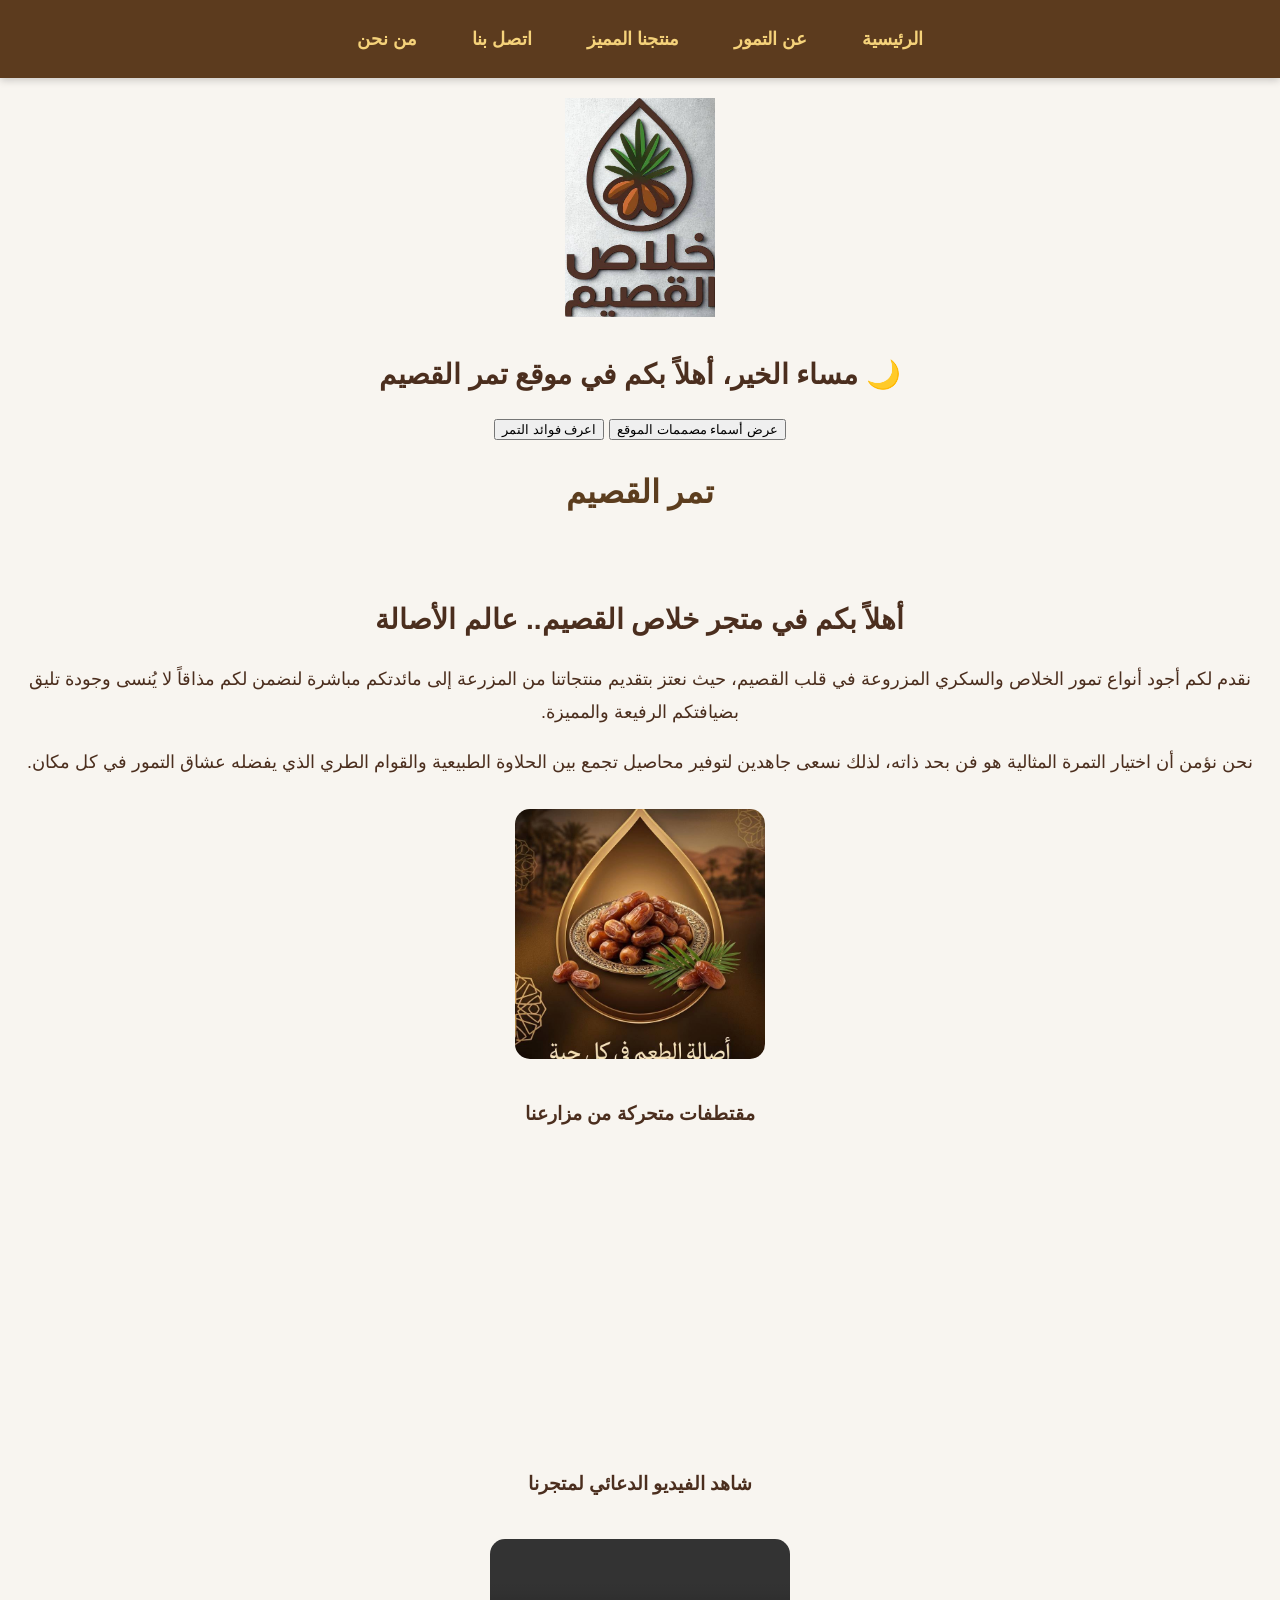
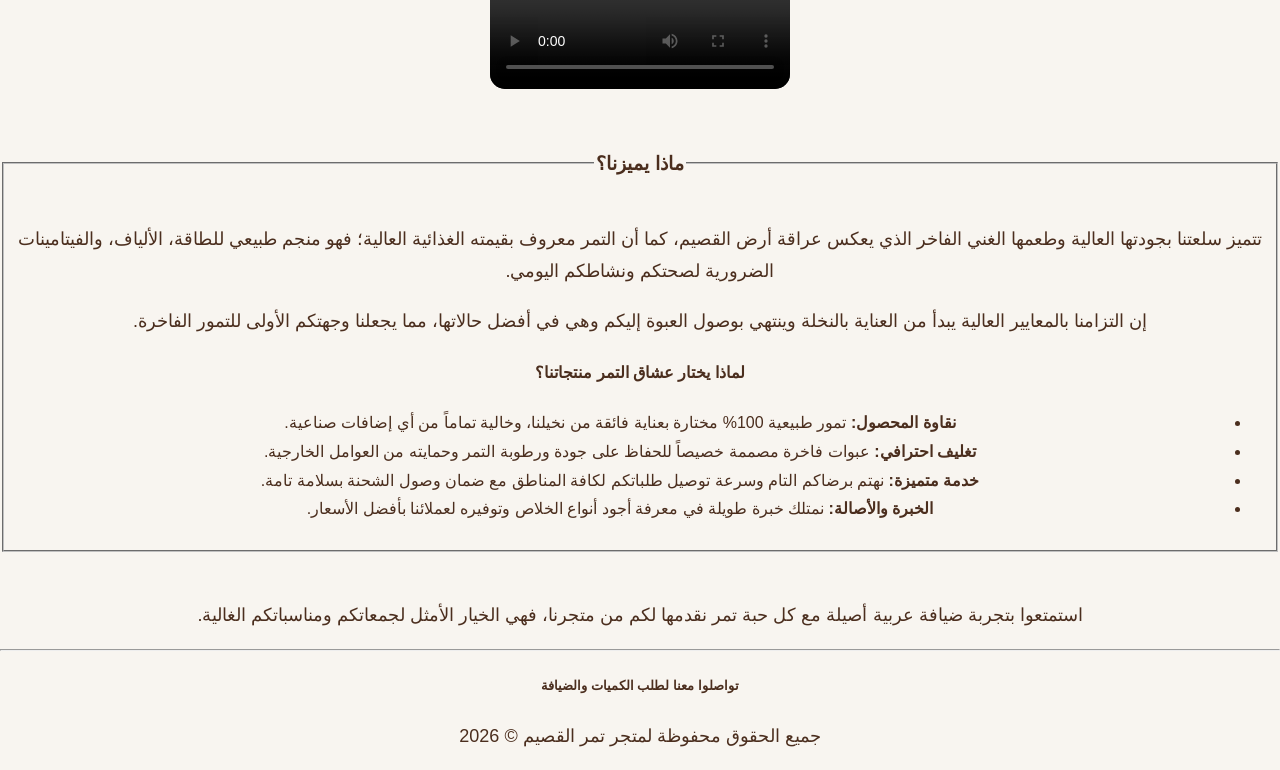
<file: index.html>
<!DOCTYPE html>
<html lang="ar" dir="rtl">
<head>
    <meta charset="UTF-8">
    <meta name="viewport" content="width=device-width, initial-scale=1.0">
    <title>الرئيسية - متجر خلاص القصيم</title>
    <link rel="stylesheet" href="style.css">
</head>
<body>

<div class="navbar">
    <a href="index.html">الرئيسية</a>
    <a href="page2.html">عن التمور</a>
    <a href="page6.html">منتجنا المميز</a>
    <a href="page1.html">اتصل بنا</a>
    <a href="about.html">من نحن</a>
</div>

<img src="logo.png" class="logo" alt="شعار المتجر">

<h2 id="welcomeMessage"></h2>

<button onclick="showDesigners()">
    عرض أسماء مصممات الموقع
</button>

<button onclick="showBenefits()">
    اعرف فوائد التمر
</button>

<p id="benefits"></p>

<script src="script.js"></script>
    
    <header>
        <h1>تمر القصيم</h1>
    </header>
        
        <br>
        <h2>أهلاً بكم في متجر خلاص القصيم.. عالم الأصالة</h2>
        <p>نقدم لكم أجود أنواع تمور الخلاص والسكري المزروعة في قلب القصيم، حيث نعتز بتقديم منتجاتنا من المزرعة إلى مائدتكم مباشرة لنضمن لكم مذاقاً لا يُنسى وجودة تليق بضيافتكم الرفيعة والمميزة.</p>
        <p>نحن نؤمن أن اختيار التمرة المثالية هو فن بحد ذاته، لذلك نسعى جاهدين لتوفير محاصيل تجمع بين الحلاوة الطبيعية والقوام الطري الذي يفضله عشاق التمور في كل مكان.</p>
        
        <div class="gallery">
            <img src="img1.jpg" alt="منتج التمر الفاخر">
        </div>

        <h3>مقتطفات متحركة من مزارعنا</h3>
        <video autoplay loop muted playsinline width="100%" style="max-width: 500px; border-radius: 15px; margin-top: 10px;">
            <source src="animation.mp4" type="video/mp4">
            المتصفح لا يدعم تشغيل الفيديو.
        </video>

        <br><br>

        <h3>شاهد الفيديو الدعائي لمتجرنا</h3>
        <video controls>
            <source src="video.mp4" type="video/mp4">
            المتصفح لا يدعم تشغيل الفيديو.
        </video>

        <br><br>
        
        <fieldset>
            <legend><h3>ماذا يميزنا؟</h3></legend>
            <p>تتميز سلعتنا بجودتها العالية وطعمها الغني الفاخر الذي يعكس عراقة أرض القصيم، كما أن التمر معروف بقيمته الغذائية العالية؛ فهو منجم طبيعي للطاقة، الألياف، والفيتامينات الضرورية لصحتكم ونشاطكم اليومي.</p>
            <p>إن التزامنا بالمعايير العالية يبدأ من العناية بالنخلة وينتهي بوصول العبوة إليكم وهي في أفضل حالاتها، مما يجعلنا وجهتكم الأولى للتمور الفاخرة.</p>

            <h4>لماذا يختار عشاق التمر منتجاتنا؟</h4>
            <ul>
                <li><strong>نقاوة المحصول:</strong> تمور طبيعية 100% مختارة بعناية فائقة من نخيلنا، وخالية تماماً من أي إضافات صناعية.</li>
                <li><strong>تغليف احترافي:</strong> عبوات فاخرة مصممة خصيصاً للحفاظ على جودة ورطوبة التمر وحمايته من العوامل الخارجية.</li>
                <li><strong>خدمة متميزة:</strong> نهتم برضاكم التام وسرعة توصيل طلباتكم لكافة المناطق مع ضمان وصول الشحنة بسلامة تامة.</li>
                <li><strong>الخبرة والأصالة:</strong> نمتلك خبرة طويلة في معرفة أجود أنواع الخلاص وتوفيره لعملائنا بأفضل الأسعار.</li>
            </ul>
        </fieldset>

        <br>
        <p>استمتعوا بتجربة ضيافة عربية أصيلة مع كل حبة تمر نقدمها لكم من متجرنا، فهي الخيار الأمثل لجمعاتكم ومناسباتكم الغالية.</p>

        <hr>
        <h5>تواصلوا معنا لطلب الكميات والضيافة</h5>
        <p>جميع الحقوق محفوظة لمتجر تمر القصيم &copy; 2026</p>
</body>
</html>
</file>
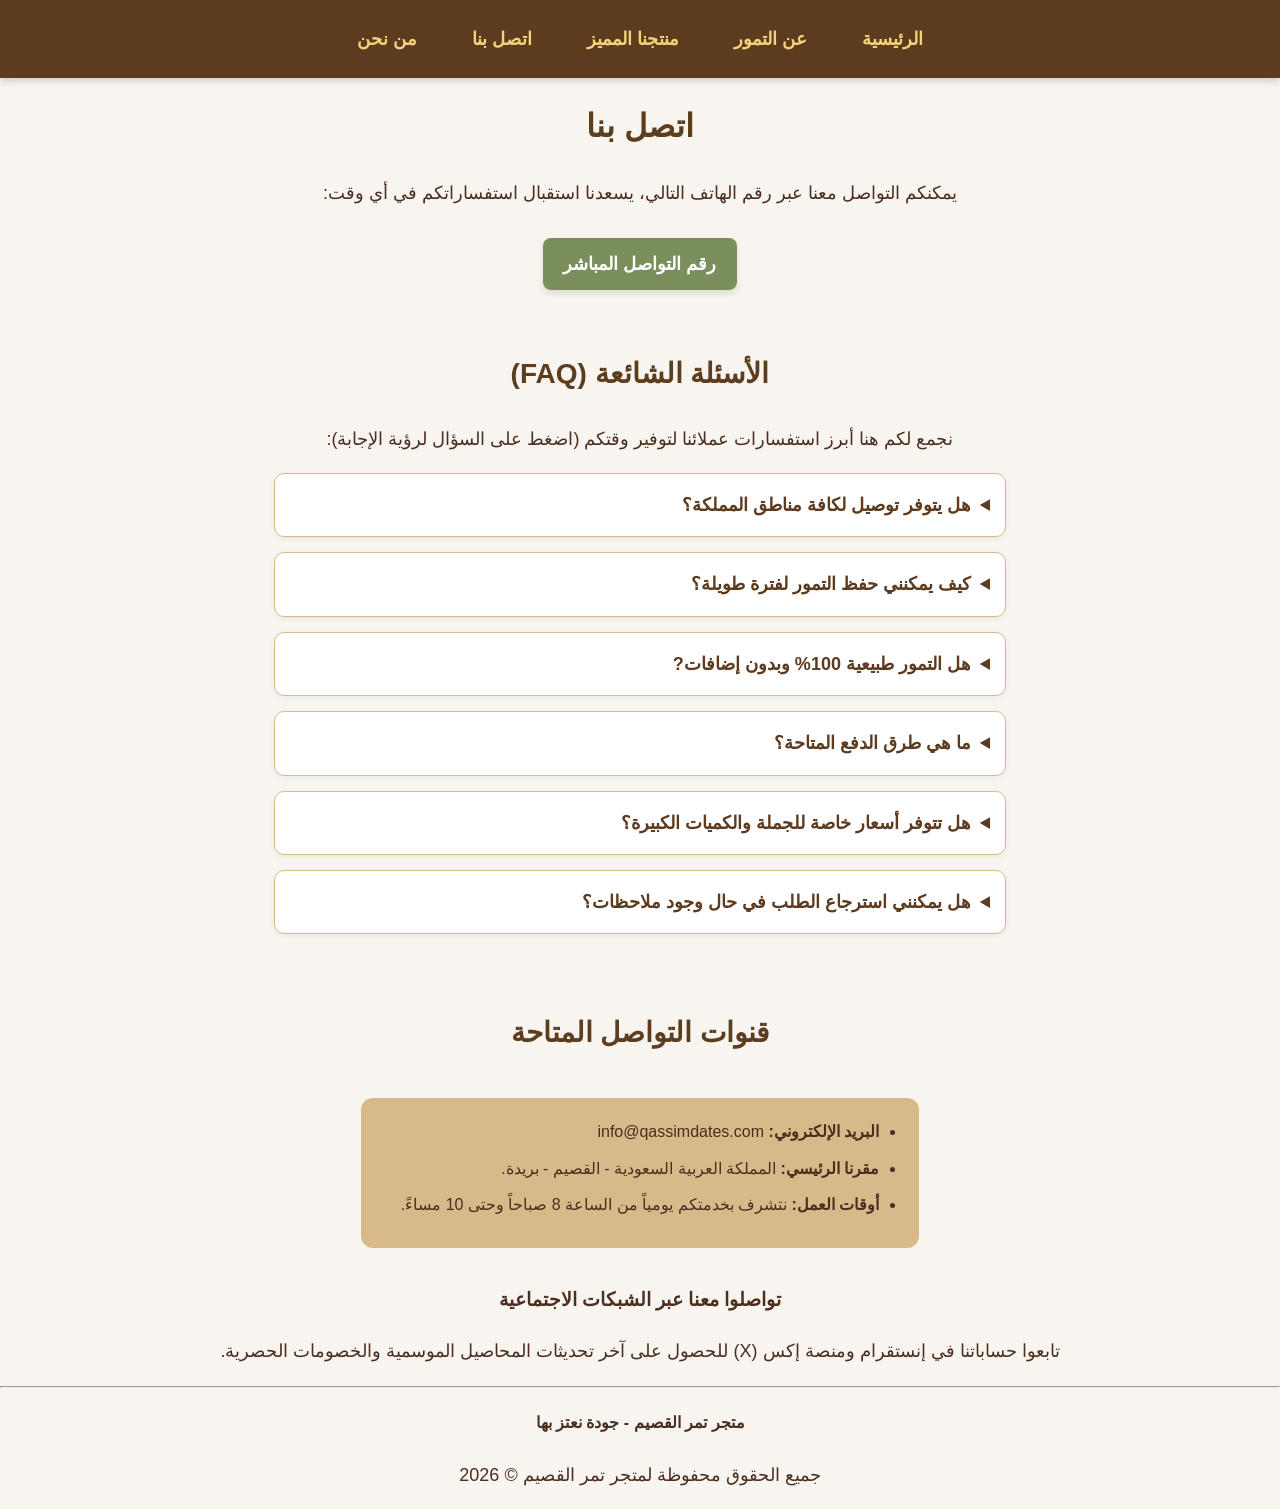
<file: page1.html>
<!DOCTYPE html>
<html lang="ar" dir="rtl">
<head>
    <meta charset="UTF-8">
    <meta name="viewport" content="width=device-width, initial-scale=1.0">
    <title>اتصل بنا - متجر خلاص القصيم</title>
    
    <!-- وضعنا كود الألوان والتنسيق هنا لتظهر الألوان فوراً -->
    <style>
        /* تنسيق عام */
        body{
            margin:0;
            font-family: "Tahoma", sans-serif;
            background-color:#f8f5f0;
            color:#4b2e1e;
            line-height:1.8;
            text-align: center;
        }

        /* شريط التنقل */
        .navbar{
            background-color:#5c3b1e;
            display:flex;
            justify-content:center;
            padding:15px;
            gap:25px;
            box-shadow:0 2px 8px rgba(0,0,0,0.2);
        }

        .navbar a{
            color:#f5d27a;
            text-decoration:none;
            font-size:18px;
            font-weight:bold;
            transition:0.3s;
            padding:8px 15px;
            border-radius:8px;
        }

        /* تأثيرات hover */
        .navbar a:hover{
            background-color:#8b5e34;
            color:white;
            transform:scale(1.05);
        }

        /* العناوين والخطوط */
        h1{
            color: #5c3d1e;
            margin-top: 20px;
        }
        h2{
            color: #5c3d1e;
            margin-top: 30px;
            font-size:28px;
        }
        p{
            font-size:18px;
        }

        /* تنسيق زر الاتصال المباشر */
        .tel-link {
            display: inline-block;
            background-color: #7a8f5b;
            color: white;
            text-decoration: none;
            padding: 10px 20px;
            border-radius: 8px;
            font-weight: bold;
            font-size: 18px;
            transition: 0.3s;
            margin-top: 10px;
            box-shadow: 0 4px 6px rgba(0,0,0,0.1);
        }
        .tel-link:hover {
            background-color: #637549;
            transform: scale(1.03);
        }

        /* تنسيق الأسئلة الشائعة <details> */
        details {
            background-color: #ffffff;
            border: 1px solid #d8b98a;
            border-radius: 10px;
            padding: 15px;
            margin: 15px auto;
            width: 85%;
            max-width: 700px;
            text-align: right;
            box-shadow: 0 2px 6px rgba(0,0,0,0.05);
            transition: 0.3s;
        }
        details[open] {
            border-color: #5c3b1e;
            background-color: #f5d27a;
        }
        summary {
            font-size: 18px;
            cursor: pointer;
            color: #5c3b1e;
            outline: none;
        }
        details p {
            margin-top: 10px;
            margin-bottom: 0;
            padding-right: 15px;
            border-right: 3px solid #5c3b1e;
            font-size: 16px;
            color: #4b2e1e;
        }

        /* تنسيق القوائم الجانبية */
        ul {
            text-align: right;
            display: inline-block;
            max-width: 600px;
            background-color: #d8b98a;
            padding: 20px 40px;
            border-radius: 12px;
        }
        ul li {
            margin-bottom: 8px;
        }
    </style>
</head>
<body>

<!-- أضفنا شريط التنقل لتتحركي بين الصفحات -->
<div class="navbar">
    <a href="index.html">الرئيسية</a>
    <a href="page2.html">عن التمور</a>
    <a href="page6.html">منتجنا المميز</a>
    <a href="page1.html">اتصل بنا</a>
    <a href="about.html">من نحن</a>
</div>

<!--بداية محتوى صفحة الاتصال -->

    <h1>اتصل بنا</h1>
    <p>يمكنكم التواصل معنا عبر رقم الهاتف التالي، يسعدنا استقبال استفساراتكم في أي وقت:</p>
    <a href="tel:966500004892" class="tel-link">رقم التواصل المباشر</a>

    <br><br>

    <h2>الأسئلة الشائعة (FAQ)</h2>
    <p>نجمع لكم هنا أبرز استفسارات عملائنا لتوفير وقتكم (اضغط على السؤال لرؤية الإجابة):</p>

    <details>
        <summary><strong>هل يتوفر توصيل لكافة مناطق المملكة؟</strong></summary>
        <p>نعم، نوفر خدمة التوصيل السريع لجميع المدن والمناطق لضمان وصول التمور طازجة إلى باب منزلكم في غضون 3-5 أيام عمل.</p>
    </details>

    <details>
        <summary><strong>كيف يمكنني حفظ التمور لفترة طويلة؟</strong></summary>
        <p>نوصي بحفظ التمور في مكان بارد وجاف (مثل الثلاجة) للحفاظ على رطوبتها ومذاقها، كما يمكن تجميدها في أكياس مفرغة من الهواء لمدة تصل إلى سنة.</p>
    </details>

    <details>
        <summary><strong>هل التمور طبيعية 100% وبدون إضافات?</strong></summary>
        <p>بكل تأكيد، تمورنا قطف موسمي طازج، تعبأ في كراتينها الأصلية فور تنقيتها، ولا يتم إضافة أي زيوت أو مواد سكرية أو مواد حافظة إليها.</p>
    </details>

    <details>
        <summary><strong>ما هي طرق الدفع المتاحة؟</strong></summary>
        <p>نقبل الدفع عبر التحويل البنكي، أو الدفع عند الاستلام في مناطق محددة، كما نوفر خيارات الدفع الإلكتروني الموثوقة لسهولة التعامل.</p>
    </details>

    <details>
        <summary><strong>هل تتوفر أسعار خاصة للجملة والكميات الكبيرة؟</strong></summary>
        <p>نعم، لدينا أسعار منافسة جداً لطلبات الجملة، والمناسبات، والجمعيات الخيرية. يرجى التواصل معنا مباشرة عبر الهاتف للحصول على عرض سعر مخصص.</p>
    </details>

    <details>
        <summary><strong>هل يمكنني استرجاع الطلب في حال وجود ملاحظات؟</strong></summary>
        <p>نحن نضمن جودة منتجاتنا 100%، وفي حال وجود أي ملاحظة، نلتزم باستبدال المنتج أو استرجاع المبلغ لضمان رضاكم التام.</p>
    </details>

    <br>

<!--إضافة معلومات تواصل إضافية لتعزيز المحتوى-->

    <h2>قنوات التواصل المتاحة</h2>
    <ul>
        <li><strong>البريد الإلكتروني:</strong> info@qassimdates.com</li>
        <li><strong>مقرنا الرئيسي:</strong> المملكة العربية السعودية - القصيم - بريدة.</li>
        <li><strong>أوقات العمل:</strong> نتشرف بخدمتكم يومياً من الساعة 8 صباحاً وحتى 10 مساءً.</li>
    </ul>

    <h3>تواصلوا معنا عبر الشبكات الاجتماعية</h3>
    <p>تابعوا حساباتنا في إنستقرام ومنصة إكس (X) للحصول على آخر تحديثات المحاصيل الموسمية والخصومات الحصرية.</p>

    <hr>

<!--بداية تذييل الصفحة Footer-->

    <h4>متجر تمر القصيم - جودة نعتز بها</h4>
    <p>جميع الحقوق محفوظة لمتجر تمر القصيم &copy; 2026</p>
    
<!--نهاية محتوى صفحة اتصل بنا-->

</body>
</html>
</file>
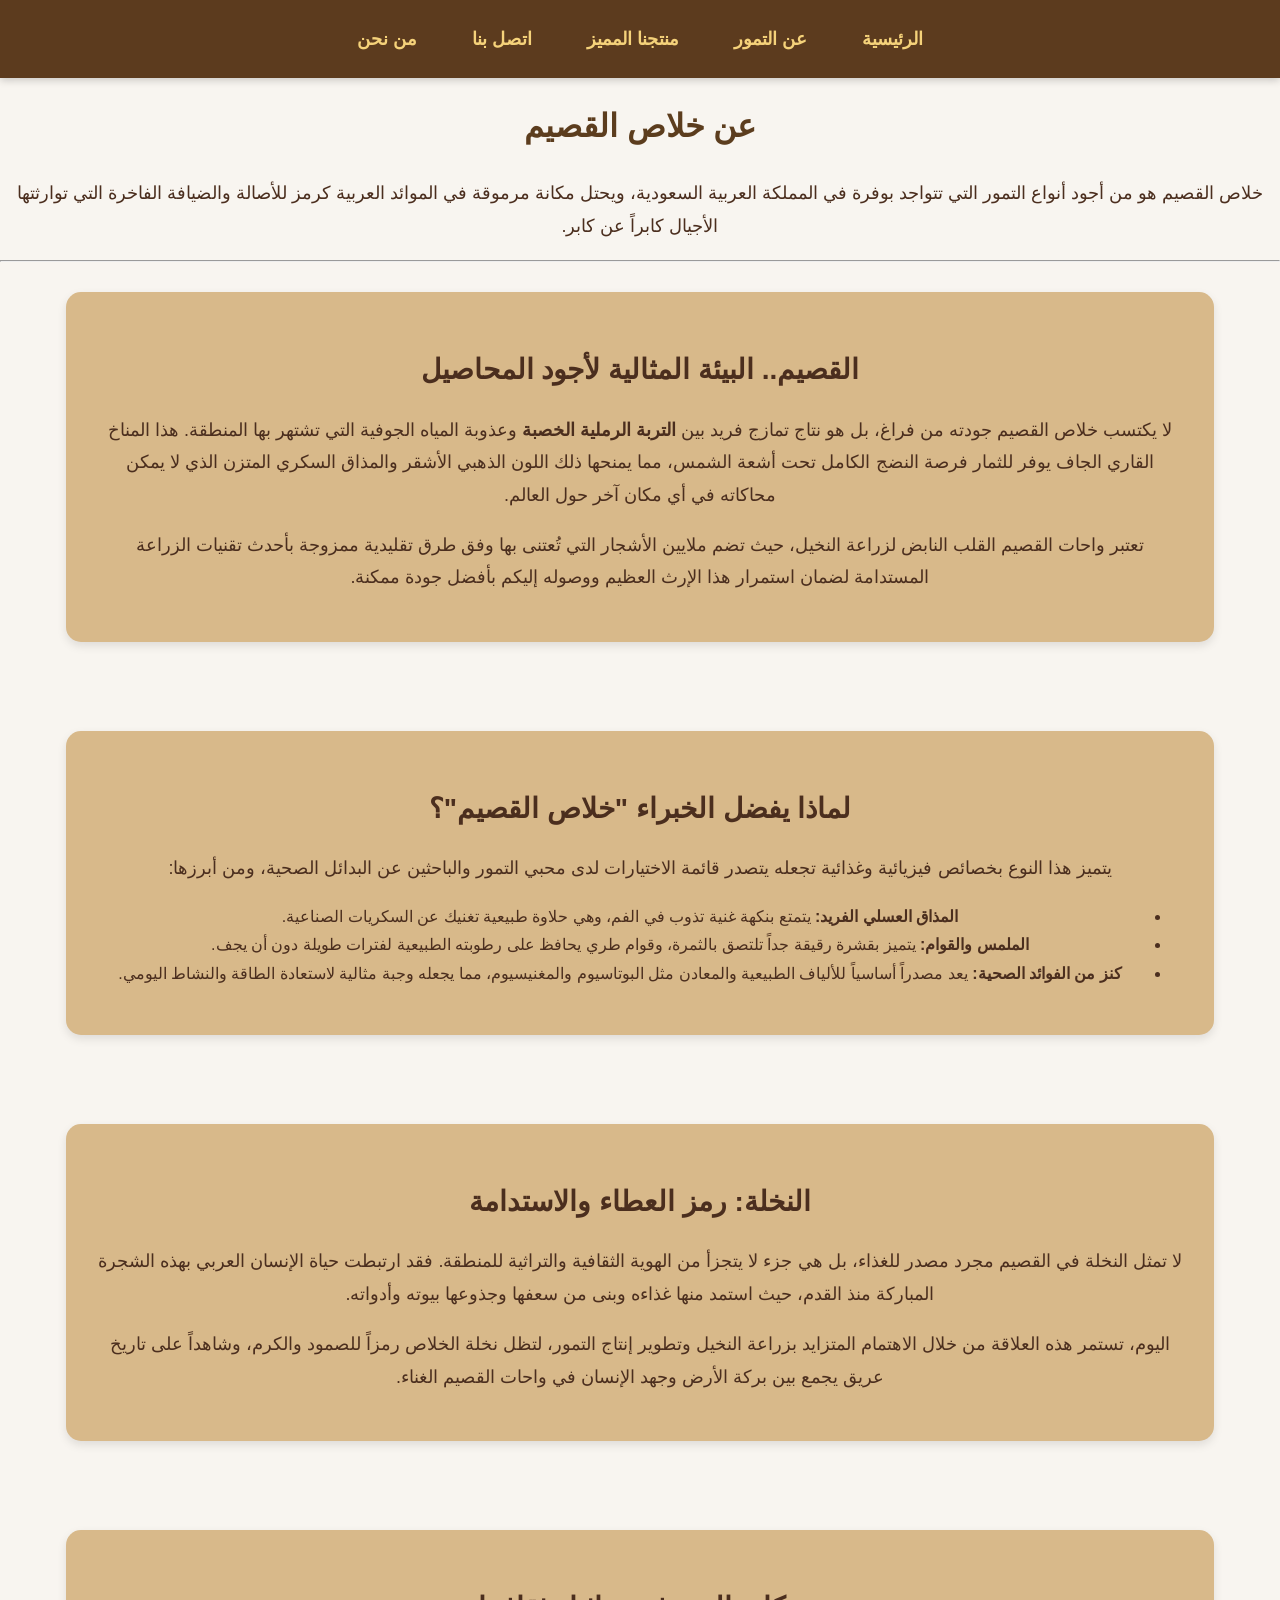
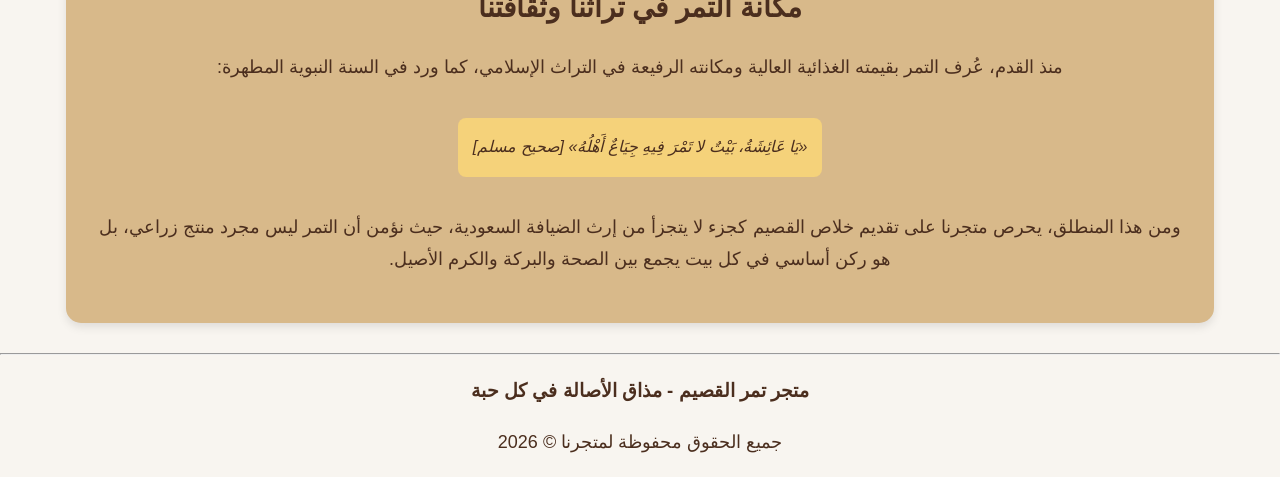
<file: page2.html>
<!DOCTYPE html>
<html lang="ar" dir="rtl">
<head>
    <meta charset="UTF-8">
    <meta name="viewport" content="width=device-width, initial-scale=1.0">
    <title>عن التمور - متجر خلاص القصيم</title>
    
    <!-- وضعنا كود الألوان والتنسيق هنا لتظهر الألوان فوراً -->
    <style>
        /* تنسيق عام */
        body{
            margin:0;
            font-family: "Tahoma", sans-serif;
            background-color:#f8f5f0;
            color:#4b2e1e;
            line-height:1.8;
            text-align: center;
        }

        /* شريط التنقل */
        .navbar{
            background-color:#5c3b1e;
            display:flex;
            justify-content:center;
            padding:15px;
            gap:25px;
            box-shadow:0 2px 8px rgba(0,0,0,0.2);
        }

        .navbar a{
            color:#f5d27a;
            text-decoration:none;
            font-size:18px;
            font-weight:bold;
            transition:0.3s;
            padding:8px 15px;
            border-radius:8px;
        }

        /* تأثيرات hover */
        .navbar a:hover{
            background-color:#8b5e34;
            color:white;
            transform:scale(1.05);
        }

        /* تنسيق الأقسام المكتوبة بـ <section> */
        section {
            margin:30px auto;
            width:85%;
            padding:30px;
            border-radius:15px;
            box-shadow:0 4px 10px rgba(0,0,0,0.1);
            transition:0.4s;
            background-color:#d8b98a; /* لون مستوحى من التمر */
        }

        section:hover{
            transform:translateY(-5px);
            box-shadow:0 6px 15px rgba(0,0,0,0.2);
        }

        /* العناوين والخطوط */
        h1{
            color: #5c3d1e;
            margin-top: 20px;
        }
        h2{
            margin-bottom:15px;
            font-size:28px;
        }
        p{
            font-size:18px;
        }
        blockquote {
            font-style: italic;
            background-color: #f5d27a;
            padding: 15px;
            border-radius: 8px;
            display: inline-block;
        }
    </style>
</head>
<body>

<!-- أضفنا شريط التنقل لتتحركي بين الصفحات -->
<div class="navbar">
    <a href="index.html">الرئيسية</a>
    <a href="page2.html">عن التمور</a>
    <a href="page6.html">منتجنا المميز</a>
    <a href="page1.html">اتصل بنا</a>
    <a href="about.html">من نحن</a>
</div>

    <h1>عن خلاص القصيم</h1>
    <p>خلاص القصيم هو من أجود أنواع التمور التي تتواجد بوفرة في المملكة العربية السعودية، ويحتل مكانة مرموقة في الموائد العربية كرمز للأصالة والضيافة الفاخرة التي توارثتها الأجيال كابراً عن كابر.</p>

    <hr>

    <section>
        <h2>القصيم.. البيئة المثالية لأجود المحاصيل</h2>
        <p>لا يكتسب خلاص القصيم جودته من فراغ، بل هو نتاج تمازج فريد بين <strong>التربة الرملية الخصبة</strong> وعذوبة المياه الجوفية التي تشتهر بها المنطقة. هذا المناخ القاري الجاف يوفر للثمار فرصة النضج الكامل تحت أشعة الشمس، مما يمنحها ذلك اللون الذهبي الأشقر والمذاق السكري المتزن الذي لا يمكن محاكاته في أي مكان آخر حول العالم.</p>
        <p>تعتبر واحات القصيم القلب النابض لزراعة النخيل، حيث تضم ملايين الأشجار التي تُعتنى بها وفق طرق تقليدية ممزوجة بأحدث تقنيات الزراعة المستدامة لضمان استمرار هذا الإرث العظيم ووصوله إليكم بأفضل جودة ممكنة.</p>
    </section>

    <br>

    <section>
        <h2>لماذا يفضل الخبراء "خلاص القصيم"؟</h2>
        <p>يتميز هذا النوع بخصائص فيزيائية وغذائية تجعله يتصدر قائمة الاختيارات لدى محبي التمور والباحثين عن البدائل الصحية، ومن أبرزها:</p>
        <ul>
            <li><strong>المذاق العسلي الفريد:</strong> يتمتع بنكهة غنية تذوب في الفم، وهي حلاوة طبيعية تغنيك عن السكريات الصناعية.</li>
            <li><strong>الملمس والقوام:</strong> يتميز بقشرة رقيقة جداً تلتصق بالثمرة، وقوام طري يحافظ على رطوبته الطبيعية لفترات طويلة دون أن يجف.</li>
            <li><strong>كنز من الفوائد الصحية:</strong> يعد مصدراً أساسياً للألياف الطبيعية والمعادن مثل البوتاسيوم والمغنيسيوم، مما يجعله وجبة مثالية لاستعادة الطاقة والنشاط اليومي.</li>
        </ul>
    </section>

    <br>

    <section>
        <h2>النخلة: رمز العطاء والاستدامة</h2>
        <p>لا تمثل النخلة في القصيم مجرد مصدر للغذاء، بل هي جزء لا يتجزأ من الهوية الثقافية والتراثية للمنطقة. فقد ارتبطت حياة الإنسان العربي بهذه الشجرة المباركة منذ القدم، حيث استمد منها غذاءه وبنى من سعفها وجذوعها بيوته وأدواته.</p>
        <p>اليوم، تستمر هذه العلاقة من خلال الاهتمام المتزايد بزراعة النخيل وتطوير إنتاج التمور، لتظل نخلة الخلاص رمزاً للصمود والكرم، وشاهداً على تاريخ عريق يجمع بين بركة الأرض وجهد الإنسان في واحات القصيم الغناء.</p>
    </section>

    <br>

    <section>
        <h2>مكانة التمر في تراثنا وثقافتنا</h2>
        <p>منذ القدم، عُرف التمر بقيمته الغذائية العالية ومكانته الرفيعة في التراث الإسلامي، كما ورد في السنة النبوية المطهرة:</p>
        
        <blockquote>
            «يَا عَائِشَةُ، بَيْتٌ لا تَمْرَ فِيهِ جِيَاعٌ أَهْلُهُ» [صحيح مسلم]
        </blockquote>

        <p>ومن هذا المنطلق، يحرص متجرنا على تقديم خلاص القصيم كجزء لا يتجزأ من إرث الضيافة السعودية، حيث نؤمن أن التمر ليس مجرد منتج زراعي، بل هو ركن أساسي في كل بيت يجمع بين الصحة والبركة والكرم الأصيل.</p>
    </section>

    <hr>

    <h3>متجر تمر القصيم - مذاق الأصالة في كل حبة</h3>
    <p>جميع الحقوق محفوظة لمتجرنا &copy; 2026</p>
    
</body>
</html>
</file>
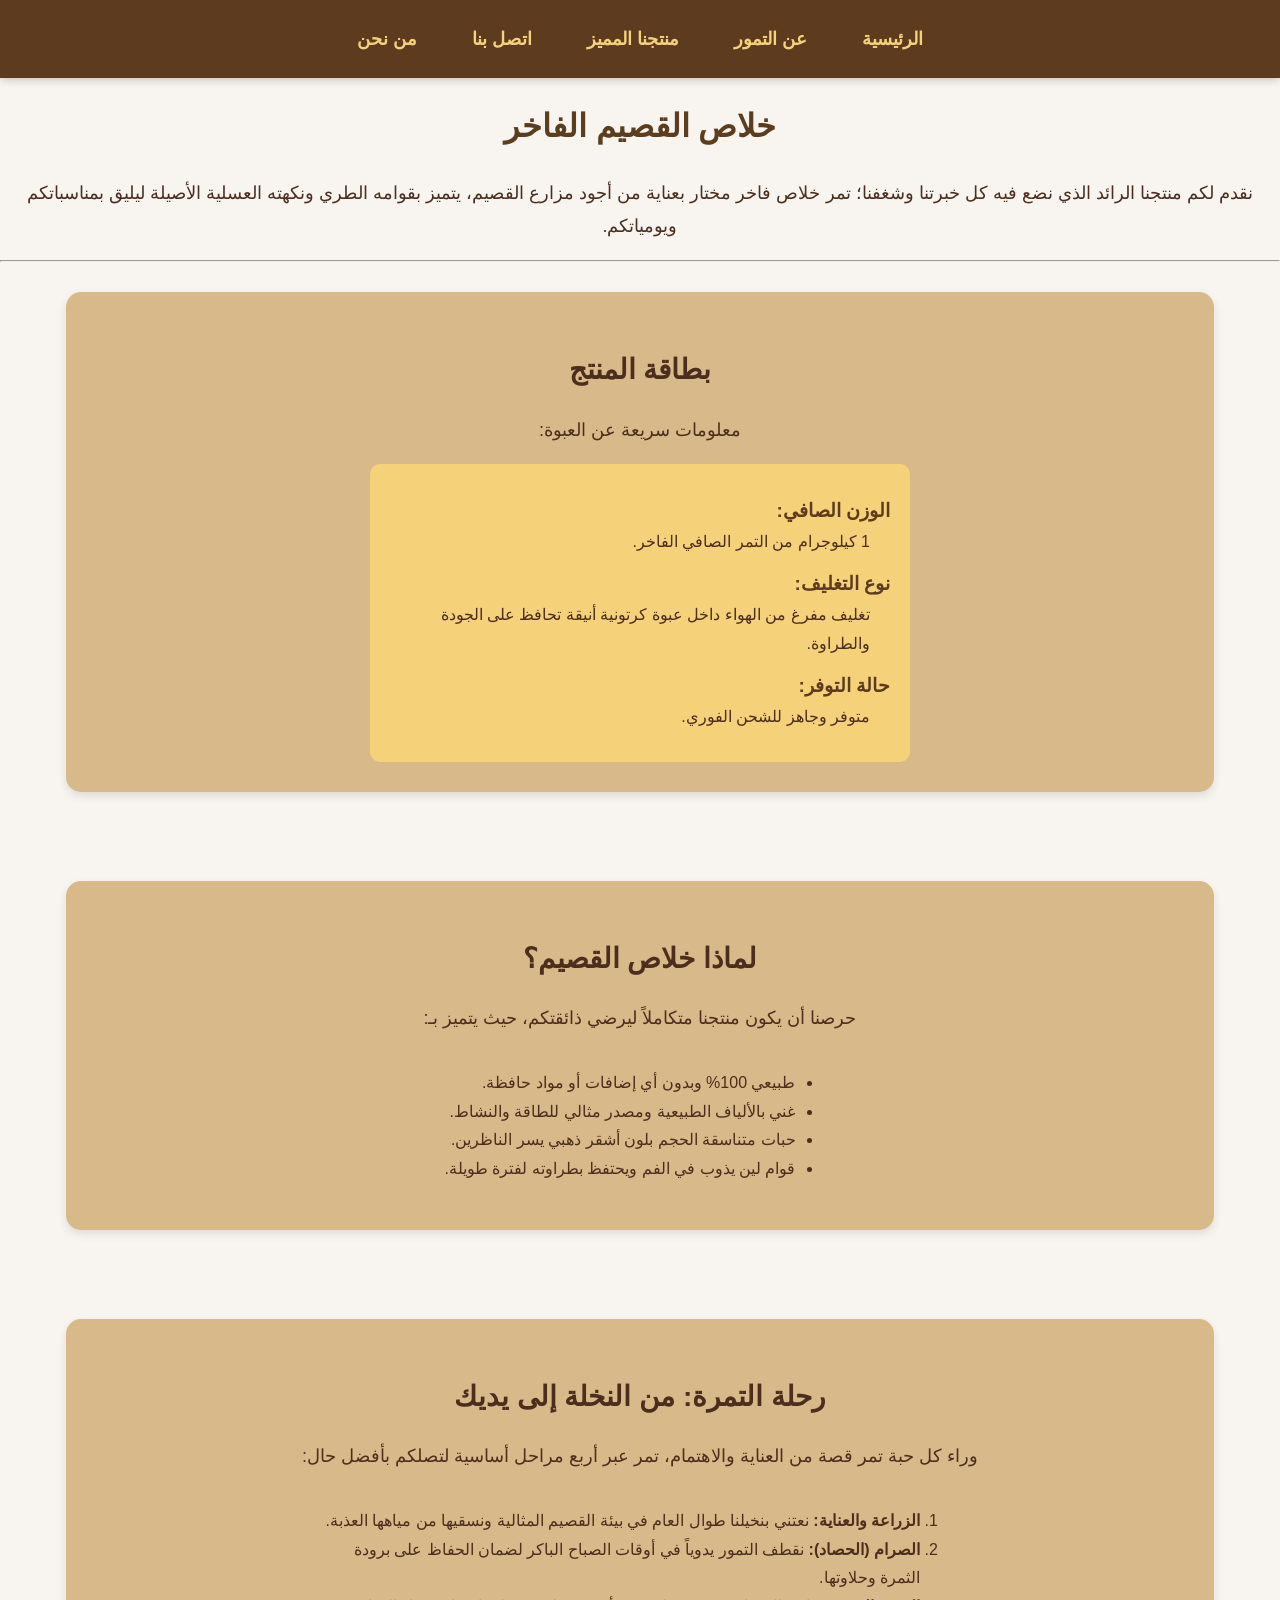
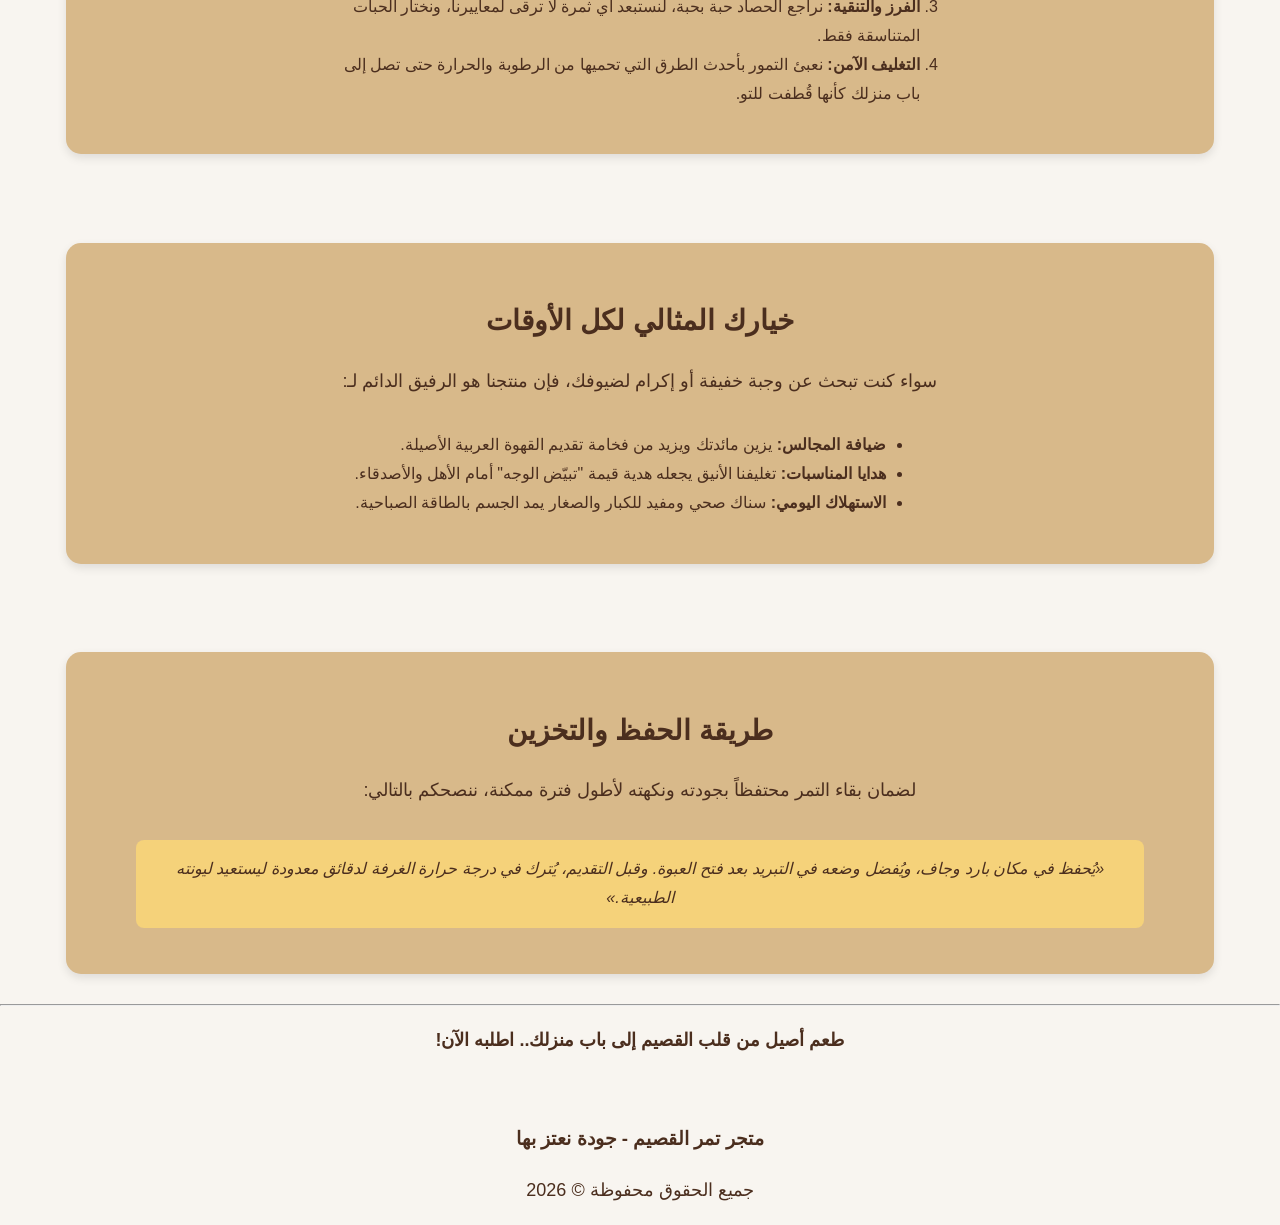
<file: page3.html>
<!DOCTYPE html>
<html lang="ar" dir="rtl">
<head>
    <meta charset="UTF-8">
    <meta name="viewport" content="width=device-width, initial-scale=1.0">
    <title>المنتجات - متجر خلاص القصيم</title>
    
    <style>
        /* تنسيق عام */
        body{
            margin:0;
            font-family: "Tahoma", sans-serif;
            background-color:#f8f5f0;
            color:#4b2e1e;
            line-height:1.8;
            text-align: center;
        }

        /* شريط التنقل */
        .navbar{
            background-color:#5c3b1e;
            display:flex;
            justify-content:center;
            padding:15px;
            gap:25px;
            box-shadow:0 2px 8px rgba(0,0,0,0.2);
        }

        .navbar a{
            color:#f5d27a;
            text-decoration:none;
            font-size:18px;
            font-weight:bold;
            transition:0.3s;
            padding:8px 15px;
            border-radius:8px;
        }

        /* تأثيرات hover */
        .navbar a:hover{
            background-color:#8b5e34;
            color:white;
            transform:scale(1.05);
        }

        /* تنسيق الأقسام المكتوبة بـ <section> */
        section {
            margin:30px auto;
            width:85%;
            padding:30px;
            border-radius:15px;
            box-shadow:0 4px 10px rgba(0,0,0,0.1);
            transition:0.4s;
            background-color:#d8b98a; /* لون مستوحى من التمر */
        }

        section:hover{
            transform:translateY(-5px);
            box-shadow:0 6px 15px rgba(0,0,0,0.2);
        }

        /* العناوين والخطوط */
        h1{
            color: #5c3d1e;
            margin-top: 20px;
        }
        h2{
            margin-bottom:15px;
            font-size:28px;
        }
        p{
            font-size:18px;
        }
        
        /* تنسيق قائمة بطاقة المنتج */
        dl {
            text-align: right;
            max-width: 500px;
            margin: 0 auto;
            background: #f5d27a;
            padding: 20px;
            border-radius: 10px;
        }
        dt {
            font-size: 19px;
            color: #5c3b1e;
            margin-top: 10px;
        }
        dd {
            margin-right: 20px;
            margin-bottom: 10px;
        }

        /* تنسيق القوائم */
        ul, ol {
            text-align: right;
            display: inline-block;
            max-width: 600px;
        }

        blockquote {
            font-style: italic;
            background-color: #f5d27a;
            padding: 15px;
            border-radius: 8px;
            display: inline-block;
        }
    </style>
</head>
<body>

<div class="navbar">
    <a href="index.html">الرئيسية</a>
    <a href="page2.html">عن التمور</a>
    <a href="page6.html">منتجنا المميز</a>
    <a href="page1.html">اتصل بنا</a>
    <a href="about.html">من نحن</a>
</div>

    <h1>خلاص القصيم الفاخر</h1>
    <p>نقدم لكم منتجنا الرائد الذي نضع فيه كل خبرتنا وشغفنا؛ تمر خلاص فاخر مختار بعناية من أجود مزارع القصيم، يتميز بقوامه الطري ونكهته العسلية الأصيلة ليليق بمناسباتكم ويومياتكم.</p>

    <hr>

    <section>
        <h2>بطاقة المنتج</h2>
        <p>معلومات سريعة عن العبوة:</p>
        <dl>
            <dt><strong>الوزن الصافي:</strong></dt>
            <dd>1 كيلوجرام من التمر الصافي الفاخر.</dd>
            
            <dt><strong>نوع التغليف:</strong></dt>
            <dd>تغليف مفرغ من الهواء داخل عبوة كرتونية أنيقة تحافظ على الجودة والطراوة.</dd>
            
            <dt><strong>حالة التوفر:</strong></dt>
            <dd>متوفر وجاهز للشحن الفوري.</dd>
        </dl>
    </section>

    <br>

    <section>
        <h2>لماذا خلاص القصيم؟</h2>
        <p>حرصنا أن يكون منتجنا متكاملاً ليرضي ذائقتكم، حيث يتميز بـ:</p>
        <ul>
            <li>طبيعي 100% وبدون أي إضافات أو مواد حافظة.</li>
            <li>غني بالألياف الطبيعية ومصدر مثالي للطاقة والنشاط.</li>
            <li>حبات متناسقة الحجم بلون أشقر ذهبي يسر الناظرين.</li>
            <li>قوام لين يذوب في الفم ويحتفظ بطراوته لفترة طويلة.</li>
        </ul>
    </section>

    <br>

    <section>
        <h2>رحلة التمرة: من النخلة إلى يديك</h2>
        <p>وراء كل حبة تمر قصة من العناية والاهتمام، تمر عبر أربع مراحل أساسية لتصلكم بأفضل حال:</p>
        <ol>
            <li><strong>الزراعة والعناية:</strong> نعتني بنخيلنا طوال العام في بيئة القصيم المثالية ونسقيها من مياهها العذبة.</li>
            <li><strong>الصرام (الحصاد):</strong> نقطف التمور يدوياً في أوقات الصباح الباكر لضمان الحفاظ على برودة الثمرة وحلاوتها.</li>
            <li><strong>الفرز والتنقية:</strong> نراجع الحصاد حبة بحبة، لنستبعد أي ثمرة لا ترقى لمعاييرنا، ونختار الحبات المتناسقة فقط.</li>
            <li><strong>التغليف الآمن:</strong> نعبئ التمور بأحدث الطرق التي تحميها من الرطوبة والحرارة حتى تصل إلى باب منزلك كأنها قُطفت للتو.</li>
        </ol>
    </section>

    <br>

    <section>
        <h2>خيارك المثالي لكل الأوقات</h2>
        <p>سواء كنت تبحث عن وجبة خفيفة أو إكرام لضيوفك، فإن منتجنا هو الرفيق الدائم لـ:</p>
        <ul>
            <li><strong>ضيافة المجالس:</strong> يزين مائدتك ويزيد من فخامة تقديم القهوة العربية الأصيلة.</li>
            <li><strong>هدايا المناسبات:</strong> تغليفنا الأنيق يجعله هدية قيمة "تبيّض الوجه" أمام الأهل والأصدقاء.</li>
            <li><strong>الاستهلاك اليومي:</strong> سناك صحي ومفيد للكبار والصغار يمد الجسم بالطاقة الصباحية.</li>
        </ul>
    </section>

    <br>

    <section>
        <h2>طريقة الحفظ والتخزين</h2>
        <p>لضمان بقاء التمر محتفظاً بجودته ونكهته لأطول فترة ممكنة، ننصحكم بالتالي:</p>
        <blockquote>
            «يُحفظ في مكان بارد وجاف، ويُفضل وضعه في التبريد بعد فتح العبوة. وقبل التقديم، يُترك في درجة حرارة الغرفة لدقائق معدودة ليستعيد ليونته الطبيعية.»
        </blockquote>
    </section>

    <hr>

    <p><strong>طعم أصيل من قلب القصيم إلى باب منزلك.. اطلبه الآن!</strong></p>

    <br>

    <h3>متجر تمر القصيم - جودة نعتز بها</h3>
    <p>جميع الحقوق محفوظة &copy; 2026</p>
    
</body>
</html>
</file>
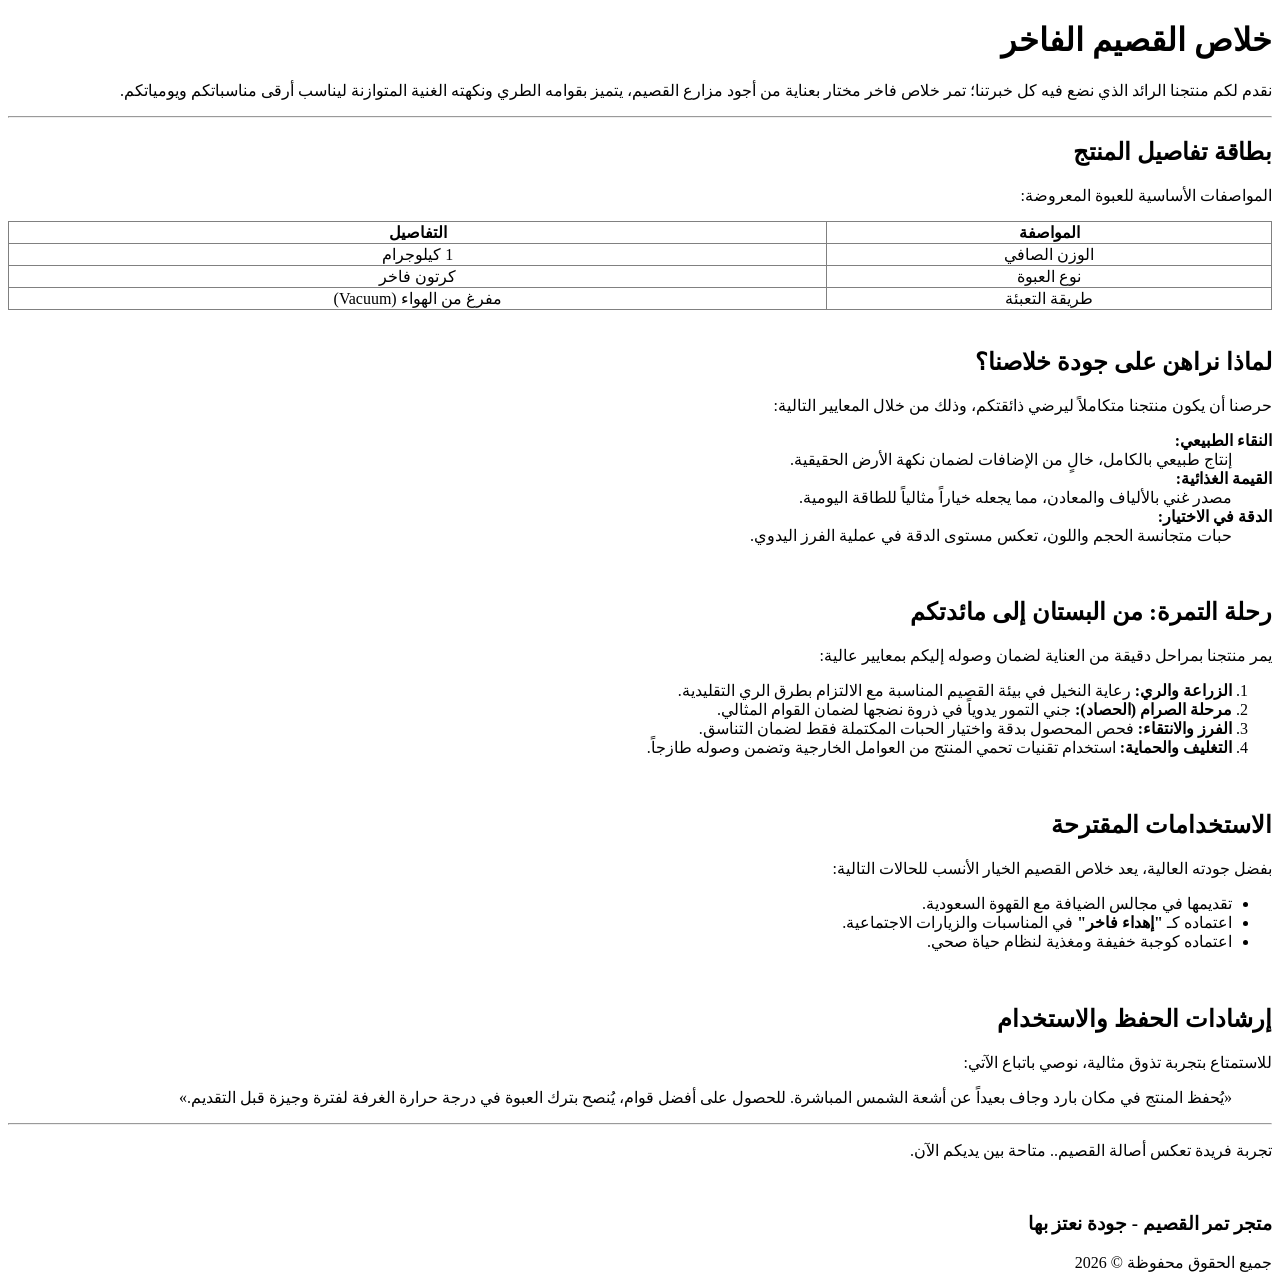
<file: page4.html>
<!DOCTYPE html>
<html lang="ar" dir="rtl">
<head>
    <meta charset="UTF-8">
    <meta name="viewport" content="width=device-width, initial-scale=1.0">
    <title>المنتجات - متجر خلاص القصيم</title>
</head>
<body>
    <h1>خلاص القصيم الفاخر</h1>
    <p>نقدم لكم منتجنا الرائد الذي نضع فيه كل خبرتنا؛ تمر خلاص فاخر مختار بعناية من أجود مزارع القصيم، يتميز بقوامه الطري ونكهته الغنية المتوازنة ليناسب أرقى مناسباتكم ويومياتكم.</p>

    <hr>

    <section>
        <h2>بطاقة تفاصيل المنتج</h2>
        <p>المواصفات الأساسية للعبوة المعروضة:</p>
        
        <table border="1" style="width:100%; border-collapse: collapse; text-align: center;">
            <tr>
                <th>المواصفة</th> <th>التفاصيل</th>
            </tr>
            <tr>
                <td>الوزن الصافي</td>
                <td>1 كيلوجرام</td>
            </tr>
            <tr>
                <td>نوع العبوة</td>
                <td>كرتون فاخر</td>
            </tr>
            <tr>
                <td>طريقة التعبئة</td>
                <td>مفرغ من الهواء (Vacuum)</td>
            </tr>
        </table>
    </section>

    <br>

    <section>
        <h2>لماذا نراهن على جودة خلاصنا؟</h2>
        <p>حرصنا أن يكون منتجنا متكاملاً ليرضي ذائقتكم، وذلك من خلال المعايير التالية:</p>
        
        <dl>
            <dt><strong>النقاء الطبيعي:</strong></dt>
            <dd>إنتاج طبيعي بالكامل، خالٍ من الإضافات لضمان نكهة الأرض الحقيقية.</dd>
            
            <dt><strong>القيمة الغذائية:</strong></dt>
            <dd>مصدر غني بالألياف والمعادن، مما يجعله خياراً مثالياً للطاقة اليومية.</dd>
            
            <dt><strong>الدقة في الاختيار:</strong></dt>
            <dd>حبات متجانسة الحجم واللون، تعكس مستوى الدقة في عملية الفرز اليدوي.</dd>
        </dl>
    </section>

    <br>

    <section>
        <h2>رحلة التمرة: من البستان إلى مائدتكم</h2>
        <p>يمر منتجنا بمراحل دقيقة من العناية لضمان وصوله إليكم بمعايير عالية:</p>
        <ol>
            <li><strong>الزراعة والري:</strong> رعاية النخيل في بيئة القصيم المناسبة مع الالتزام بطرق الري التقليدية.</li>
            <li><strong>مرحلة الصرام (الحصاد):</strong> جني التمور يدوياً في ذروة نضجها لضمان القوام المثالي.</li>
            <li><strong>الفرز والانتقاء:</strong> فحص المحصول بدقة واختيار الحبات المكتملة فقط لضمان التناسق.</li>
            <li><strong>التغليف والحماية:</strong> استخدام تقنيات تحمي المنتج من العوامل الخارجية وتضمن وصوله طازجاً.</li>
        </ol>
    </section>

    <br>

    <section>
        <h2>الاستخدامات المقترحة</h2>
        <p>بفضل جودته العالية، يعد خلاص القصيم الخيار الأنسب للحالات التالية:</p>
        
        <ul>
            <li>تقديمها في مجالس الضيافة مع القهوة السعودية.</li>
            <li>اعتماده كـ <strong>"إهداء فاخر"</strong> في المناسبات والزيارات الاجتماعية.</li> <li>اعتماده كوجبة خفيفة ومغذية لنظام حياة صحي.</li>
        </ul>
    </section>

    <br>

    <section>
        <h2>إرشادات الحفظ والاستخدام</h2>
        <p>للاستمتاع بتجربة تذوق مثالية، نوصي باتباع الآتي:</p>
        
        <blockquote>
            «يُحفظ المنتج في مكان بارد وجاف بعيداً عن أشعة الشمس المباشرة. للحصول على أفضل قوام، يُنصح بترك العبوة في درجة حرارة الغرفة لفترة وجيزة قبل التقديم.»
        </blockquote>
    </section>

    <hr>

    <p>تجربة فريدة تعكس أصالة القصيم.. متاحة بين يديكم الآن.</p>

    <br>

    <h3>متجر تمر القصيم - جودة نعتز بها</h3>
    <p>جميع الحقوق محفوظة &copy; 2026</p>
    
    </body>
</html>
</file>
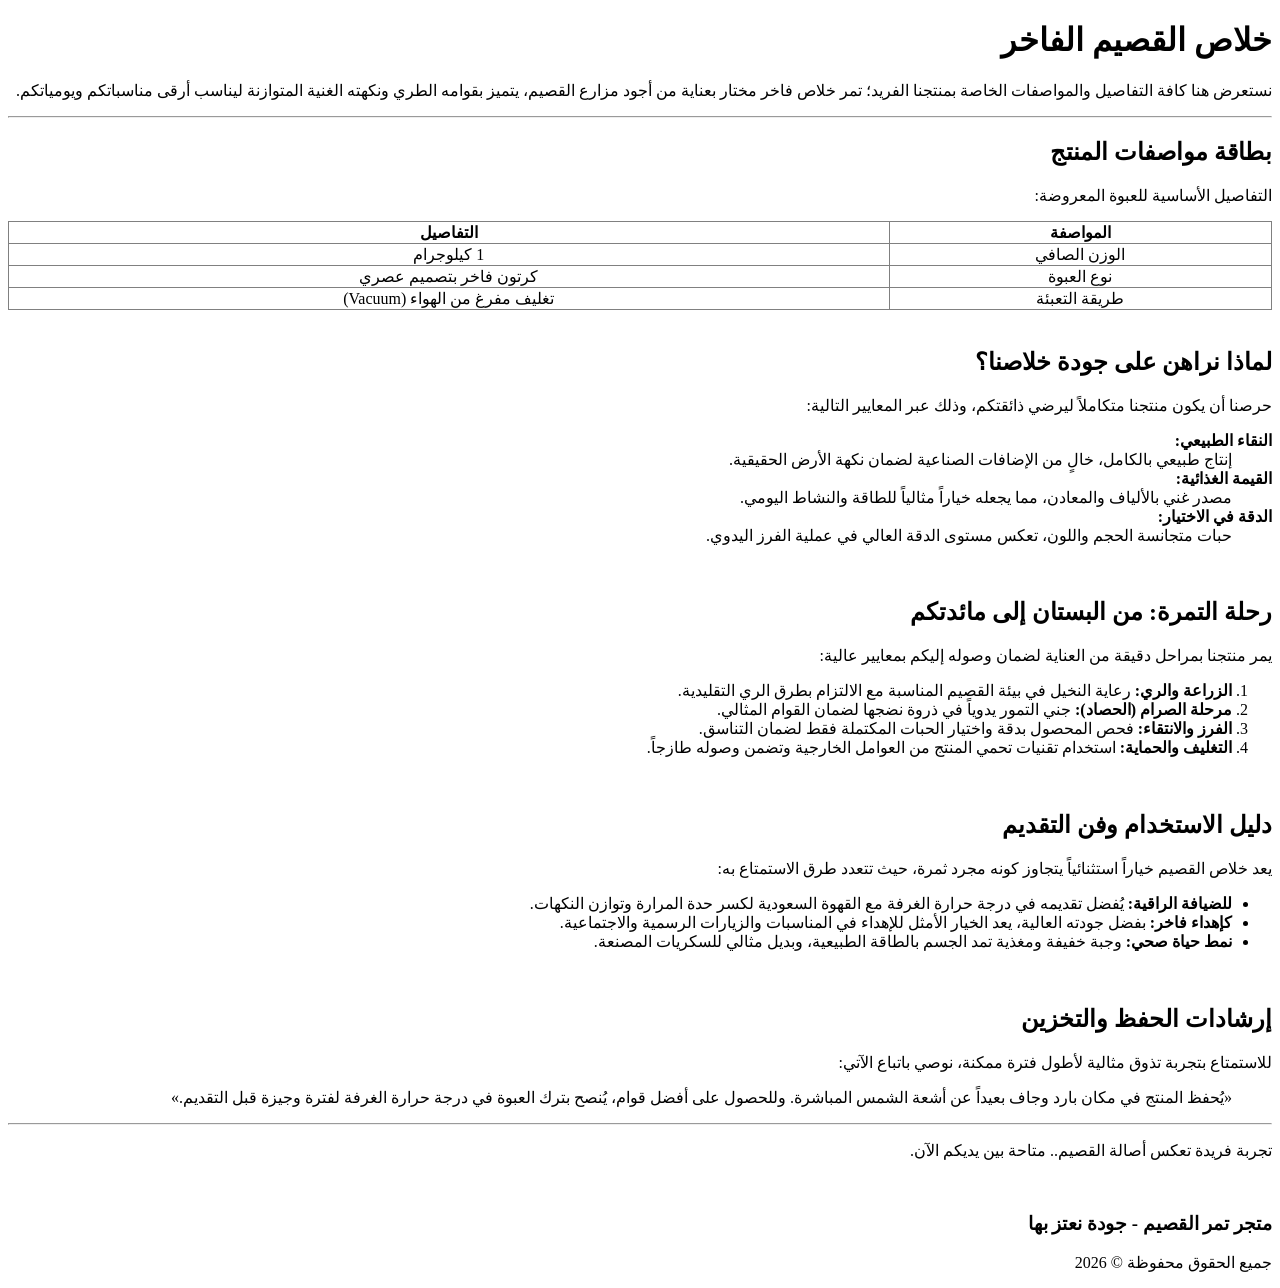
<file: page5.html>
<!DOCTYPE html>
<html lang="ar" dir="rtl">
<head>
    <meta charset="UTF-8">
    <meta name="viewport" content="width=device-width, initial-scale=1.0">
    <title>خلاص القصيم الفاخر - متجر خلاص القصيم</title>
</head>
<body>
    <h1>خلاص القصيم الفاخر</h1>
    <p>نستعرض هنا كافة التفاصيل والمواصفات الخاصة بمنتجنا الفريد؛ تمر خلاص فاخر مختار بعناية من أجود مزارع القصيم، يتميز بقوامه الطري ونكهته الغنية المتوازنة ليناسب أرقى مناسباتكم ويومياتكم.</p>

    <hr>

    <section>
        <h2>بطاقة مواصفات المنتج</h2>
        <p>التفاصيل الأساسية للعبوة المعروضة:</p>
        
        <table border="1" style="width:100%; border-collapse: collapse; text-align: center;">
            <tr>
                <th>المواصفة</th>
                <th>التفاصيل</th>
            </tr>
            <tr>
                <td>الوزن الصافي</td>
                <td>1 كيلوجرام</td>
            </tr>
            <tr>
                <td>نوع العبوة</td>
                <td>كرتون فاخر بتصميم عصري</td>
            </tr>
            <tr>
                <td>طريقة التعبئة</td>
                <td>تغليف مفرغ من الهواء (Vacuum)</td>
            </tr>
        </table>
    </section>

    <br>

    <section>
        <h2>لماذا نراهن على جودة خلاصنا؟</h2>
        <p>حرصنا أن يكون منتجنا متكاملاً ليرضي ذائقتكم، وذلك عبر المعايير التالية:</p>
        
        <dl>
            <dt><strong>النقاء الطبيعي:</strong></dt>
            <dd>إنتاج طبيعي بالكامل، خالٍ من الإضافات الصناعية لضمان نكهة الأرض الحقيقية.</dd>
            
            <dt><strong>القيمة الغذائية:</strong></dt>
            <dd>مصدر غني بالألياف والمعادن، مما يجعله خياراً مثالياً للطاقة والنشاط اليومي.</dd>
            
            <dt><strong>الدقة في الاختيار:</strong></dt>
            <dd>حبات متجانسة الحجم واللون، تعكس مستوى الدقة العالي في عملية الفرز اليدوي.</dd>
        </dl>
    </section>

    <br>

    <section>
        <h2>رحلة التمرة: من البستان إلى مائدتكم</h2>
        <p>يمر منتجنا بمراحل دقيقة من العناية لضمان وصوله إليكم بمعايير عالية:</p>
        <ol>
            <li><strong>الزراعة والري:</strong> رعاية النخيل في بيئة القصيم المناسبة مع الالتزام بطرق الري التقليدية.</li>
            <li><strong>مرحلة الصرام (الحصاد):</strong> جني التمور يدوياً في ذروة نضجها لضمان القوام المثالي.</li>
            <li><strong>الفرز والانتقاء:</strong> فحص المحصول بدقة واختيار الحبات المكتملة فقط لضمان التناسق.</li>
            <li><strong>التغليف والحماية:</strong> استخدام تقنيات تحمي المنتج من العوامل الخارجية وتضمن وصوله طازجاً.</li>
        </ol>
    </section>

    <br>

    <section>
        <h2>دليل الاستخدام وفن التقديم</h2>
        <p>يعد خلاص القصيم خياراً استثنائياً يتجاوز كونه مجرد ثمرة، حيث تتعدد طرق الاستمتاع به:</p>
        <ul>
            <li><strong>للضيافة الراقية:</strong> يُفضل تقديمه في درجة حرارة الغرفة مع القهوة السعودية لكسر حدة المرارة وتوازن النكهات.</li>
            <li><strong>كإهداء فاخر:</strong> بفضل جودته العالية، يعد الخيار الأمثل للإهداء في المناسبات والزيارات الرسمية والاجتماعية.</li>
            <li><strong>نمط حياة صحي:</strong> وجبة خفيفة ومغذية تمد الجسم بالطاقة الطبيعية، وبديل مثالي للسكريات المصنعة.</li>
        </ul>
    </section>

    <br>

    <section>
        <h2>إرشادات الحفظ والتخزين</h2>
        <p>للاستمتاع بتجربة تذوق مثالية لأطول فترة ممكنة، نوصي باتباع الآتي:</p>
        
        <blockquote>
            «يُحفظ المنتج في مكان بارد وجاف بعيداً عن أشعة الشمس المباشرة. وللحصول على أفضل قوام، يُنصح بترك العبوة في درجة حرارة الغرفة لفترة وجيزة قبل التقديم.»
        </blockquote>
    </section>

    <hr>

    <p>تجربة فريدة تعكس أصالة القصيم.. متاحة بين يديكم الآن.</p>

    <br>

    <h3>متجر تمر القصيم - جودة نعتز بها</h3>
    <p>جميع الحقوق محفوظة &copy; 2026</p>
    
    </body>
</html>
</file>
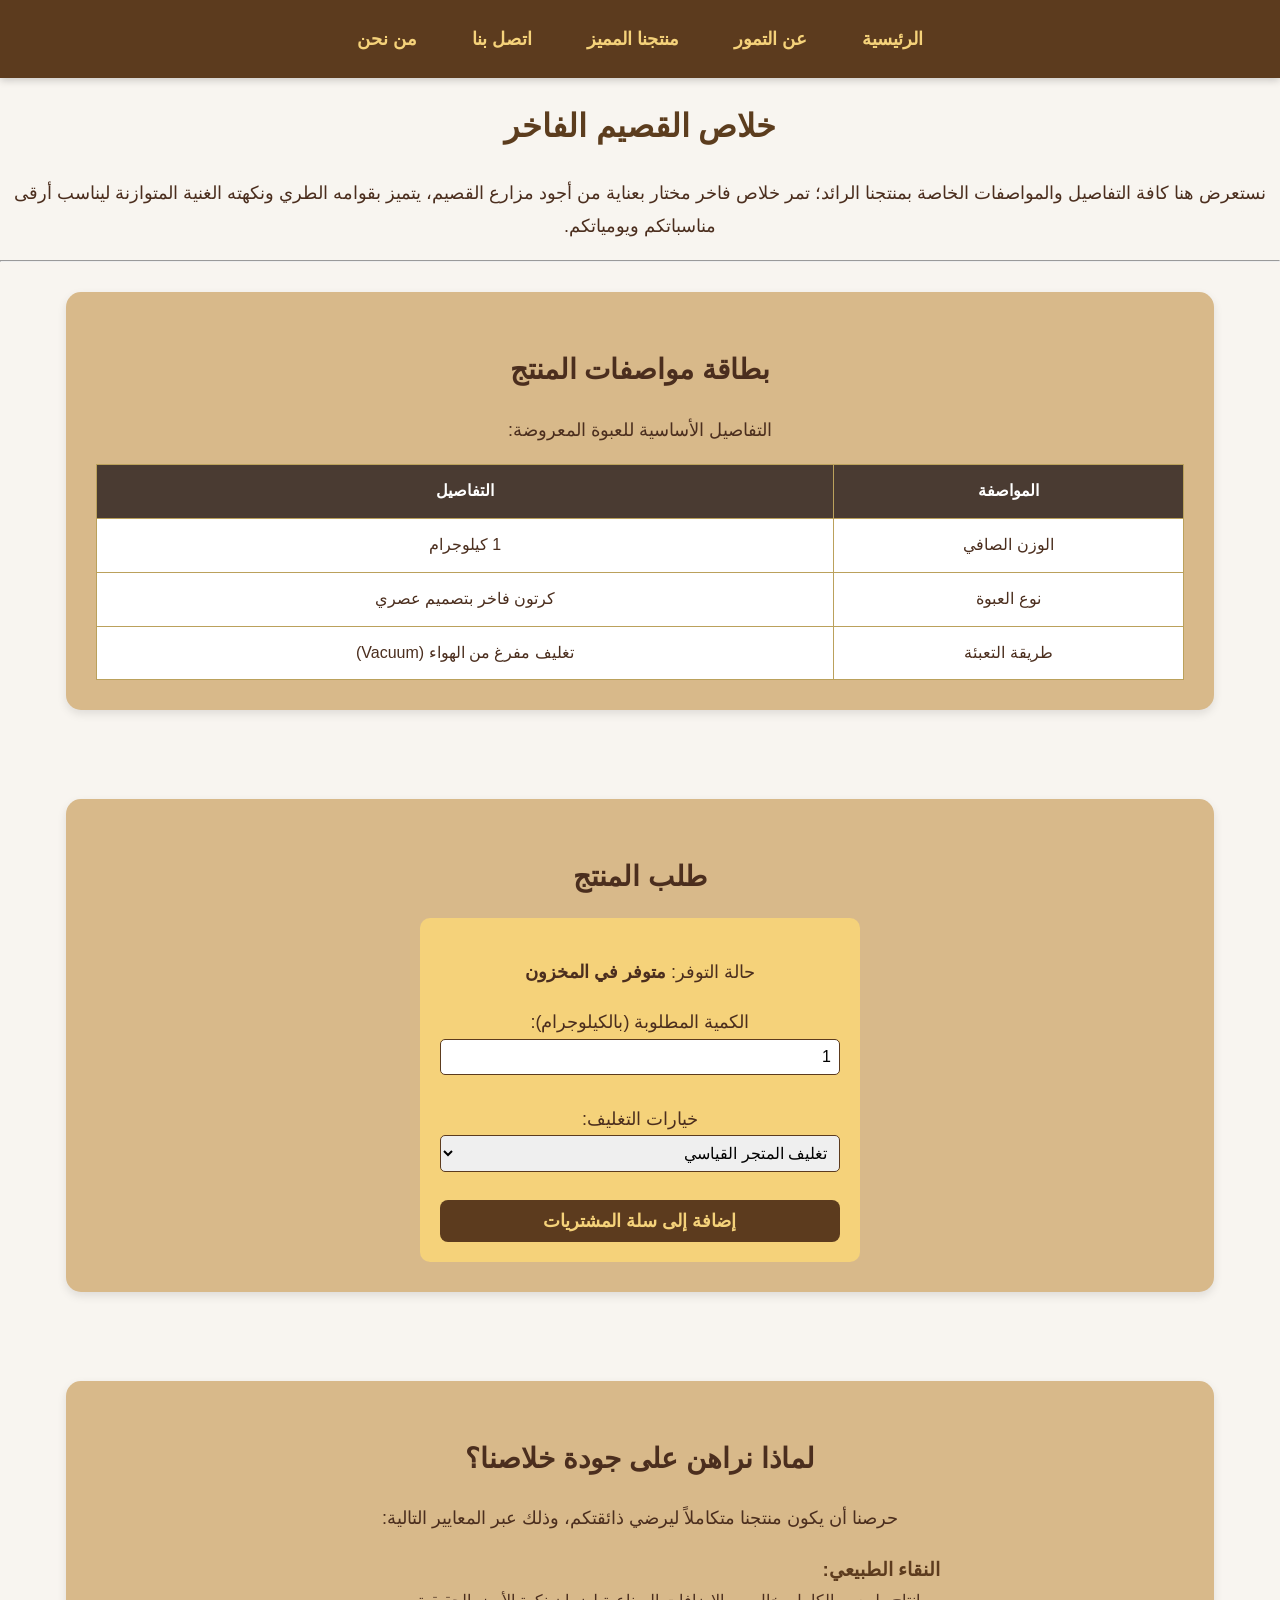
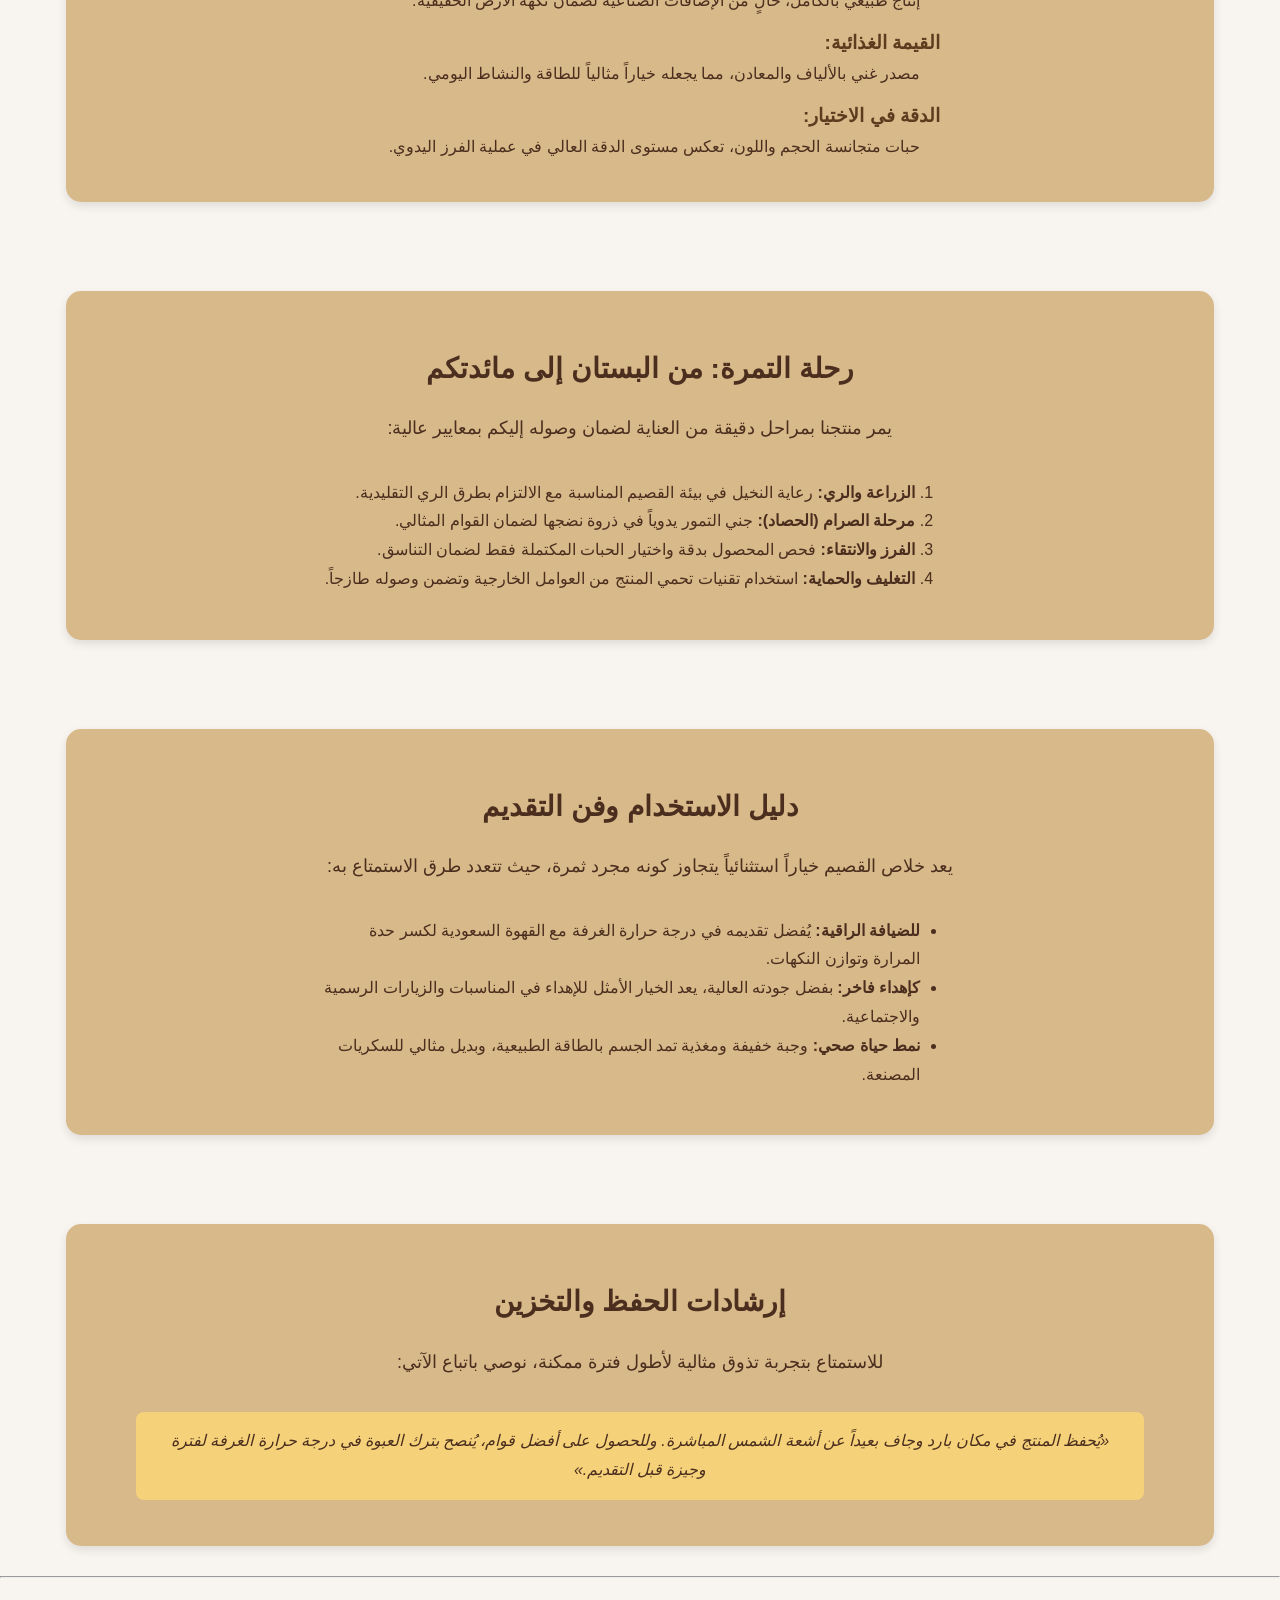
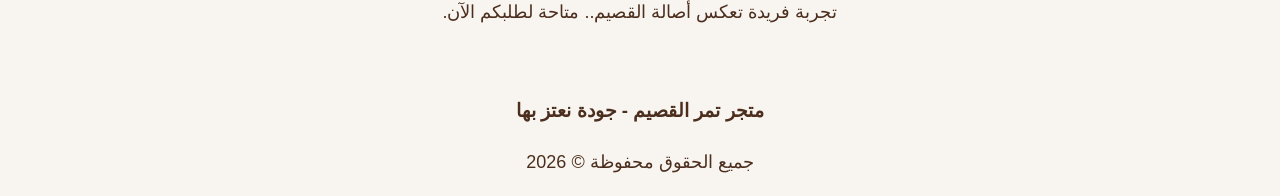
<file: page6.html>
<!DOCTYPE html>
<html lang="ar" dir="rtl">
<head>
    <meta charset="UTF-8">
    <meta name="viewport" content="width=device-width, initial-scale=1.0">
    <title>خلاص القصيم الفاخر - متجر خلاص القصيم</title>
    
    <!-- وضعنا كود الألوان والتنسيق هنا لتظهر الألوان فوراً -->
    <style>
        /* تنسيق عام */
        body{
            margin:0;
            font-family: "Tahoma", sans-serif;
            background-color:#f8f5f0;
            color:#4b2e1e;
            line-height:1.8;
            text-align: center;
        }

        /* شريط التنقل */
        .navbar{
            background-color:#5c3b1e;
            display:flex;
            justify-content:center;
            padding:15px;
            gap:25px;
            box-shadow:0 2px 8px rgba(0,0,0,0.2);
        }

        .navbar a{
            color:#f5d27a;
            text-decoration:none;
            font-size:18px;
            font-weight:bold;
            transition:0.3s;
            padding:8px 15px;
            border-radius:8px;
        }

        /* تأثيرات hover */
        .navbar a:hover{
            background-color:#8b5e34;
            color:white;
            transform:scale(1.05);
        }

        /* تنسيق الأقسام المكتوبة بـ <section> */
        section {
            margin:30px auto;
            width:85%;
            padding:30px;
            border-radius:15px;
            box-shadow:0 4px 10px rgba(0,0,0,0.1);
            transition:0.4s;
            background-color:#d8b98a; /* لون مستوحى من التمر */
        }

        section:hover{
            transform:translateY(-5px);
            box-shadow:0 6px 15px rgba(0,0,0,0.2);
        }

        /* العناوين والخطوط */
        h1{
            color: #5c3d1e;
            margin-top: 20px;
        }
        h2{
            margin-bottom:15px;
            font-size:28px;
        }
        p{
            font-size:18px;
        }

        /* تنسيق الجدول */
        table {
            width: 100%;
            border-collapse: collapse;
            margin-top: 15px;
            background-color: #ffffff;
            border: 1px solid #bba15c !important;
        }
        th, td {
            border: 1px solid #bba15c;
            padding: 12px;
            text-align: center;
        }
        th {
            background-color: #4a3b32;
            color: white;
        }

        /* تنسيق قائمة الخصائص المعروضة بـ <dl> */
        dl {
            text-align: right;
            max-width: 600px;
            margin: 0 auto;
        }
        dt {
            font-size: 19px;
            color: #5c3b1e;
            margin-top: 10px;
        }
        dd {
            margin-right: 20px;
            margin-bottom: 10px;
        }

        /* تنسيق القوائم */
        ul, ol {
            text-align: right;
            display: inline-block;
            max-width: 600px;
        }

        /* زر الإضافة للسلة والـ Form */
        form {
            background-color: #f5d27a;
            padding: 20px;
            border-radius: 10px;
            display: inline-block;
            width: 90%;
            max-width: 400px;
        }
        input, select {
            padding: 8px;
            border-radius: 5px;
            border: 1px solid #5c3b1e;
            font-size: 16px;
            margin-bottom: 10px;
            width: 100%;
            box-sizing: border-box;
        }
        button[type="submit"] {
            background-color: #5c3b1e;
            color: #f5d27a;
            border: none;
            padding: 10px 20px;
            font-size: 18px;
            font-weight: bold;
            border-radius: 8px;
            cursor: pointer;
            transition: 0.3s;
            width: 100%;
        }
        button[type="submit"]:hover {
            background-color: #4a3b32;
            color: white;
        }

        blockquote {
            font-style: italic;
            background-color: #f5d27a;
            padding: 15px;
            border-radius: 8px;
            display: inline-block;
        }
    </style>
</head>
<body>

<!-- أضفنا شريط التنقل لتتحركي بين الصفحات -->
<div class="navbar">
    <a href="index.html">الرئيسية</a>
    <a href="page2.html">عن التمور</a>
    <a href="page6.html">منتجنا المميز</a>
    <a href="page1.html">اتصل بنا</a>
    <a href="about.html">من نحن</a>
</div>

    <h1>خلاص القصيم الفاخر</h1>
    <p>نستعرض هنا كافة التفاصيل والمواصفات الخاصة بمنتجنا الرائد؛ تمر خلاص فاخر مختار بعناية من أجود مزارع القصيم، يتميز بقوامه الطري ونكهته الغنية المتوازنة ليناسب أرقى مناسباتكم ويومياتكم.</p>

    <hr>

    <section>
        <h2>بطاقة مواصفات المنتج</h2>
        <p>التفاصيل الأساسية للعبوة المعروضة:</p>
        
        <table>
            <tr>
                <th>المواصفة</th>
                <th>التفاصيل</th>
            </tr>
            <tr>
                <td>الوزن الصافي</td>
                <td>1 كيلوجرام</td>
            </tr>
            <tr>
                <td>نوع العبوة</td>
                <td>كرتون فاخر بتصميم عصري</td>
            </tr>
            <tr>
                <td>طريقة التعبئة</td>
                <td>تغليف مفرغ من الهواء (Vacuum)</td>
            </tr>
        </table>
    </section>

    <br>

    <section>
        <h2>طلب المنتج</h2>
        <form>
            <p>حالة التوفر: <strong>متوفر في المخزون</strong></p>
            
            <p>
                <label for="quantity">الكمية المطلوبة (بالكيلوجرام):</label>
                <input type="number" id="quantity" name="quantity" value="1" min="1">
            </p>

            <p>
                <label for="packaging">خيارات التغليف:</label>
                <select id="packaging" name="packaging">
                    <option value="standard">تغليف المتجر القياسي</option>
                    <option value="gift">تغليف إهداء فاخر</option>
                </select>
            </p>

            <button type="submit">إضافة إلى سلة المشتريات</button>
        </form>
    </section>

    <br>

    <section>
        <h2>لماذا نراهن على جودة خلاصنا؟</h2>
        <p>حرصنا أن يكون منتجنا متكاملاً ليرضي ذائقتكم، وذلك عبر المعايير التالية:</p>
        
        <dl>
            <dt><strong>النقاء الطبيعي:</strong></dt>
            <dd>إنتاج طبيعي بالكامل، خالٍ من الإضافات الصناعية لضمان نكهة الأرض الحقيقية.</dd>
            
            <dt><strong>القيمة الغذائية:</strong></dt>
            <dd>مصدر غني بالألياف والمعادن، مما يجعله خياراً مثالياً للطاقة والنشاط اليومي.</dd>
            
            <dt><strong>الدقة في الاختيار:</strong></dt>
            <dd>حبات متجانسة الحجم واللون، تعكس مستوى الدقة العالي في عملية الفرز اليدوي.</dd>
        </dl>
    </section>

    <br>

    <section>
        <h2>رحلة التمرة: من البستان إلى مائدتكم</h2>
        <p>يمر منتجنا بمراحل دقيقة من العناية لضمان وصوله إليكم بمعايير عالية:</p>
        <ol>
            <li><strong>الزراعة والري:</strong> رعاية النخيل في بيئة القصيم المناسبة مع الالتزام بطرق الري التقليدية.</li>
            <li><strong>مرحلة الصرام (الحصاد):</strong> جني التمور يدوياً في ذروة نضجها لضمان القوام المثالي.</li>
            <li><strong>الفرز والانتقاء:</strong> فحص المحصول بدقة واختيار الحبات المكتملة فقط لضمان التناسق.</li>
            <li><strong>التغليف والحماية:</strong> استخدام تقنيات تحمي المنتج من العوامل الخارجية وتضمن وصوله طازجاً.</li>
        </ol>
    </section>

    <br>

    <section>
        <h2>دليل الاستخدام وفن التقديم</h2>
        <p>يعد خلاص القصيم خياراً استثنائياً يتجاوز كونه مجرد ثمرة، حيث تتعدد طرق الاستمتاع به:</p>
        <ul>
            <li><strong>للضيافة الراقية:</strong> يُفضل تقديمه في درجة حرارة الغرفة مع القهوة السعودية لكسر حدة المرارة وتوازن النكهات.</li>
            <li><strong>كإهداء فاخر:</strong> بفضل جودته العالية، يعد الخيار الأمثل للإهداء في المناسبات والزيارات الرسمية والاجتماعية.</li>
            <li><strong>نمط حياة صحي:</strong> وجبة خفيفة ومغذية تمد الجسم بالطاقة الطبيعية، وبديل مثالي للسكريات المصنعة.</li>
        </ul>
    </section>

    <br>

    <section>
        <h2>إرشادات الحفظ والتخزين</h2>
        <p>للاستمتاع بتجربة تذوق مثالية لأطول فترة ممكنة، نوصي باتباع الآتي:</p>
        
        <blockquote>
            «يُحفظ المنتج في مكان بارد وجاف بعيداً عن أشعة الشمس المباشرة. وللحصول على أفضل قوام، يُنصح بترك العبوة في درجة حرارة الغرفة لفترة وجيزة قبل التقديم.»
        </blockquote>
    </section>

    <hr>

    <p>تجربة فريدة تعكس أصالة القصيم.. متاحة لطلبكم الآن.</p>

    <br>

    <h3>متجر تمر القصيم - جودة نعتز بها</h3>
    <p>جميع الحقوق محفوظة &copy; 2026</p>
    
</body>
</html>
</file>
<file: style.css>
/* تنسيق عام */
body{
    margin:0;
    font-family: "Tahoma", sans-serif;
    background-color:#f8f5f0;
    color:#4b2e1e;
    line-height:1.8;
    text-align: center;
}

/* شريط التنقل */
.navbar{
    background-color:#5c3b1e;
    display:flex;
    justify-content:center;
    padding:15px;
    gap:25px;
    box-shadow:0 2px 8px rgba(0,0,0,0.2);
}

.navbar a{
    color:#f5d27a;
    text-decoration:none;
    font-size:18px;
    font-weight:bold;
    transition:0.3s;
    padding:8px 15px;
    border-radius:8px;
}

/* تأثيرات hover */
.navbar a:hover{
    background-color:#8b5e34;
    color:white;
    transform:scale(1.05);
}

/* الأقسام الثلاثة */
.section{
    margin:30px auto;
    width:85%;
    padding:30px;
    border-radius:15px;
    box-shadow:0 4px 10px rgba(0,0,0,0.1);
    transition:0.4s;
}

/* تأثير انتقال للأقسام */
.section:hover{
    transform:translateY(-5px);
    box-shadow:0 6px 15px rgba(0,0,0,0.2);
}

/* ألوان مستوحاة من التمر */
.section1{
    background-color:#d8b98a;
}

.section2{
    background-color:#f5d27a;
}

.section3{
    background-color:#7a8f5b;
    color:white;
}

/* العناوين */
h2{
    margin-bottom:15px;
    font-size:28px;
}

/* النصوص */
p{
    font-size:18px;
}

/* تنسيق الصفحة بالكامل */
/* الشعار */
.logo{
    width: 150px;
    margin-top: 20px;
}

/* العنوان */
h1{
    color: #5c3d1e;
    margin-top: 20px;
}

/* معرض الصور */
.gallery{
    margin-top: 20px;
}

/* الصور */
.gallery img{
    width: 250px;
    height: 250px;
    object-fit: cover;
    margin: 10px;
    border-radius: 15px;
}

/* الفيديو */
video{
    margin-top: 20px;
    border-radius: 15px;
}

/* الإعلان */
.advertisement{
    background-color: gold;
    color: black;
    padding: 20px;
    margin: 25px;
    font-size: 25px;
    border-radius: 15px;
}

/* للجوال */
@media screen and (max-width:600px){
    .gallery img{
        width: 90%;
        height: auto;
    }
    video{
        width: 90%;
    }
}

/* --- تنسيق جدول فريق العمل --- */
.team-table {
    width: 100%;
    border-collapse: collapse;
    margin: 30px auto;
    background-color: #ffffff;
}
.team-table th, .team-table td {
    border: 1px solid #bba15c;
    padding: 12px;
    text-align: center;
}
.team-table th {
    background-color: #4a3b32;
    color: white;
}
.team-table tr:nth-child(even) {
    background-color: #f9f6f0;
}
.supervisor-row {
    background-color: #2e5a44 !important;
    color: white;
    font-weight: bold;
}
.my-row {
    font-weight: bold;
    background-color: #fffdf3;
}

/* --- أكواد التجاوب وقائمة الهمبرغر للجوال (Responsive) --- */
@media screen and (max-width: 768px) {
    .nav-list {
        display: none;
        flex-direction: column;
        width: 100%;
        background-color: #4a3b32;
        position: absolute;
        top: 60px;
        left: 0;
        padding: 0;
        margin: 0;
        list-style: none;
        z-index: 1000;
    }
    .nav-list.active {
        display: flex;
    }
    .nav-list li a {
        display: block;
        padding: 15px;
        color: white;
        text-decoration: none;
        border-bottom: 1px solid #5a4a3f;
    }
    .menu-toggle {
        display: block;
        cursor: pointer;
        padding: 10px;
        float: left;
    }
    .menu-toggle .bar {
        width: 25px;
        height: 3px;
        background-color: #bba15c;
        margin: 5px auto;
        display: block;
        transition: 0.3s;
    }
}
@media screen and (min-width: 769px) {
    .menu-toggle {
        display: none;
    }
    .nav-list {
        display: flex;
    }
}
</file>
